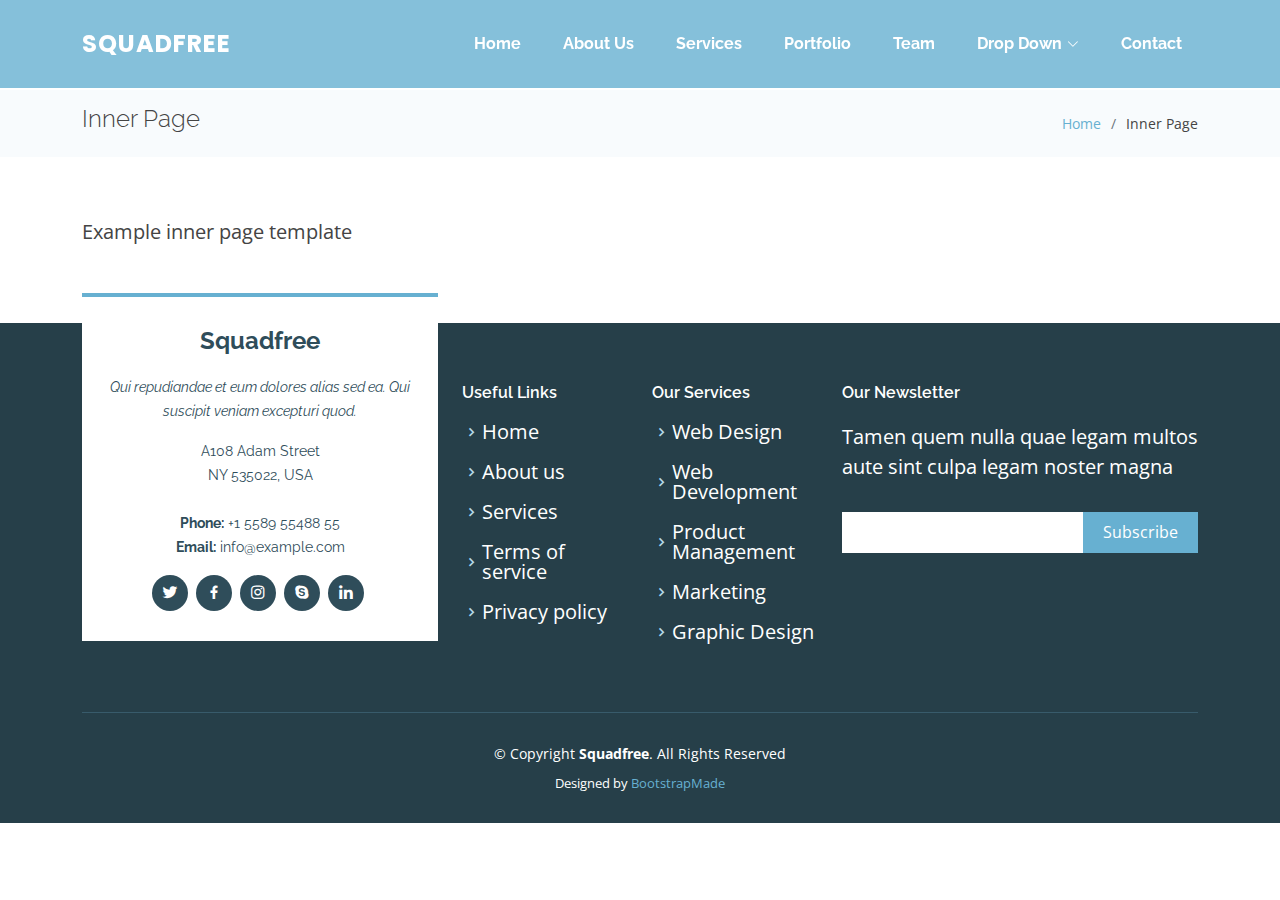
<file: inner-page.html>
<!DOCTYPE html>
<html lang="en">

<head>
  <meta charset="utf-8">
  <meta content="width=device-width, initial-scale=1.0" name="viewport">

  <title>Inner Page - Squadfree Bootstrap Template</title>
  <meta content="" name="description">
  <meta content="" name="keywords">

  <!-- Favicons -->
  <link href="assets/img/favicon.png" rel="icon">
  <link href="assets/img/apple-touch-icon.png" rel="apple-touch-icon">

  <!-- Google Fonts -->
  <link href="https://fonts.googleapis.com/css?family=Open+Sans:300,300i,400,400i,600,600i,700,700i|Raleway:300,300i,400,400i,500,500i,600,600i,700,700i|Poppins:300,300i,400,400i,500,500i,600,600i,700,700i" rel="stylesheet">

  <!-- Vendor CSS Files -->
  <link href="assets/vendor/aos/aos.css" rel="stylesheet">
  <link href="assets/vendor/bootstrap/css/bootstrap.min.css" rel="stylesheet">
  <link href="assets/vendor/bootstrap-icons/bootstrap-icons.css" rel="stylesheet">
  <link href="assets/vendor/boxicons/css/boxicons.min.css" rel="stylesheet">
  <link href="assets/vendor/glightbox/css/glightbox.min.css" rel="stylesheet">
  <link href="assets/vendor/swiper/swiper-bundle.min.css" rel="stylesheet">

  <!-- Template Main CSS File -->
  <link href="assets/css/style.css" rel="stylesheet">

  <!-- =======================================================
  * Template Name: Squadfree - v4.7.0
  * Template URL: https://bootstrapmade.com/squadfree-free-bootstrap-template-creative/
  * Author: BootstrapMade.com
  * License: https://bootstrapmade.com/license/
  ======================================================== -->
</head>

<body>

  <!-- ======= Header ======= -->
  <header id="header" class="fixed-top ">
    <div class="container d-flex align-items-center justify-content-between">

      <div class="logo">
        <h1 class="text-light"><a href="index.html"><span>Squadfree</span></a></h1>
        <!-- Uncomment below if you prefer to use an image logo -->
        <!-- <a href="index.html"><img src="assets/img/logo.png" alt="" class="img-fluid"></a>-->
      </div>

      <nav id="navbar" class="navbar">
        <ul>
          <li><a class="nav-link scrollto " href="#hero">Home</a></li>
          <li><a class="nav-link scrollto" href="#about">About Us</a></li>
          <li><a class="nav-link scrollto" href="#services">Services</a></li>
          <li><a class="nav-link scrollto" href="#portfolio">Portfolio</a></li>
          <li><a class="nav-link scrollto" href="#team">Team</a></li>
          <li class="dropdown"><a href="#"><span>Drop Down</span> <i class="bi bi-chevron-down"></i></a>
            <ul>
              <li><a href="#">Drop Down 1</a></li>
              <li class="dropdown"><a href="#"><span>Deep Drop Down</span> <i class="bi bi-chevron-right"></i></a>
                <ul>
                  <li><a href="#">Deep Drop Down 1</a></li>
                  <li><a href="#">Deep Drop Down 2</a></li>
                  <li><a href="#">Deep Drop Down 3</a></li>
                  <li><a href="#">Deep Drop Down 4</a></li>
                  <li><a href="#">Deep Drop Down 5</a></li>
                </ul>
              </li>
              <li><a href="#">Drop Down 2</a></li>
              <li><a href="#">Drop Down 3</a></li>
              <li><a href="#">Drop Down 4</a></li>
            </ul>
          </li>
          <li><a class="nav-link scrollto" href="#contact">Contact</a></li>
        </ul>
        <i class="bi bi-list mobile-nav-toggle"></i>
      </nav><!-- .navbar -->

    </div>
  </header><!-- End Header -->

  <main id="main">

    <!-- ======= Breadcrumbs Section ======= -->
    <section class="breadcrumbs">
      <div class="container">

        <div class="d-flex justify-content-between align-items-center">
          <h2>Inner Page</h2>
          <ol>
            <li><a href="index.html">Home</a></li>
            <li>Inner Page</li>
          </ol>
        </div>

      </div>
    </section><!-- End Breadcrumbs Section -->

    <section class="inner-page">
      <div class="container">
        <p>
          Example inner page template
        </p>
      </div>
    </section>

  </main><!-- End #main -->

  <!-- ======= Footer ======= -->
  <footer id="footer">
    <div class="footer-top">
      <div class="container">
        <div class="row">

          <div class="col-lg-4 col-md-6">
            <div class="footer-info">
              <h3>Squadfree</h3>
              <p class="pb-3"><em>Qui repudiandae et eum dolores alias sed ea. Qui suscipit veniam excepturi quod.</em></p>
              <p>
                A108 Adam Street <br>
                NY 535022, USA<br><br>
                <strong>Phone:</strong> +1 5589 55488 55<br>
                <strong>Email:</strong> info@example.com<br>
              </p>
              <div class="social-links mt-3">
                <a href="#" class="twitter"><i class="bx bxl-twitter"></i></a>
                <a href="#" class="facebook"><i class="bx bxl-facebook"></i></a>
                <a href="#" class="instagram"><i class="bx bxl-instagram"></i></a>
                <a href="#" class="google-plus"><i class="bx bxl-skype"></i></a>
                <a href="#" class="linkedin"><i class="bx bxl-linkedin"></i></a>
              </div>
            </div>
          </div>

          <div class="col-lg-2 col-md-6 footer-links">
            <h4>Useful Links</h4>
            <ul>
              <li><i class="bx bx-chevron-right"></i> <a href="#">Home</a></li>
              <li><i class="bx bx-chevron-right"></i> <a href="#">About us</a></li>
              <li><i class="bx bx-chevron-right"></i> <a href="#">Services</a></li>
              <li><i class="bx bx-chevron-right"></i> <a href="#">Terms of service</a></li>
              <li><i class="bx bx-chevron-right"></i> <a href="#">Privacy policy</a></li>
            </ul>
          </div>

          <div class="col-lg-2 col-md-6 footer-links">
            <h4>Our Services</h4>
            <ul>
              <li><i class="bx bx-chevron-right"></i> <a href="#">Web Design</a></li>
              <li><i class="bx bx-chevron-right"></i> <a href="#">Web Development</a></li>
              <li><i class="bx bx-chevron-right"></i> <a href="#">Product Management</a></li>
              <li><i class="bx bx-chevron-right"></i> <a href="#">Marketing</a></li>
              <li><i class="bx bx-chevron-right"></i> <a href="#">Graphic Design</a></li>
            </ul>
          </div>

          <div class="col-lg-4 col-md-6 footer-newsletter">
            <h4>Our Newsletter</h4>
            <p>Tamen quem nulla quae legam multos aute sint culpa legam noster magna</p>
            <form action="" method="post">
              <input type="email" name="email"><input type="submit" value="Subscribe">
            </form>

          </div>

        </div>
      </div>
    </div>

    <div class="container">
      <div class="copyright">
        &copy; Copyright <strong><span>Squadfree</span></strong>. All Rights Reserved
      </div>
      <div class="credits">
        <!-- All the links in the footer should remain intact. -->
        <!-- You can delete the links only if you purchased the pro version. -->
        <!-- Licensing information: https://bootstrapmade.com/license/ -->
        <!-- Purchase the pro version with working PHP/AJAX contact form: https://bootstrapmade.com/squadfree-free-bootstrap-template-creative/ -->
        Designed by <a href="https://bootstrapmade.com/">BootstrapMade</a>
      </div>
    </div>
  </footer><!-- End Footer -->

  <a href="#" class="back-to-top d-flex align-items-center justify-content-center"><i class="bi bi-arrow-up-short"></i></a>

  <!-- Vendor JS Files -->
  <script src="assets/vendor/purecounter/purecounter.js"></script>
  <script src="assets/vendor/aos/aos.js"></script>
  <script src="assets/vendor/bootstrap/js/bootstrap.bundle.min.js"></script>
  <script src="assets/vendor/glightbox/js/glightbox.min.js"></script>
  <script src="assets/vendor/isotope-layout/isotope.pkgd.min.js"></script>
  <script src="assets/vendor/swiper/swiper-bundle.min.js"></script>
  <script src="assets/vendor/php-email-form/validate.js"></script>

  <!-- Template Main JS File -->
  <script src="assets/js/main.js"></script>

</body>

</html>
</file>
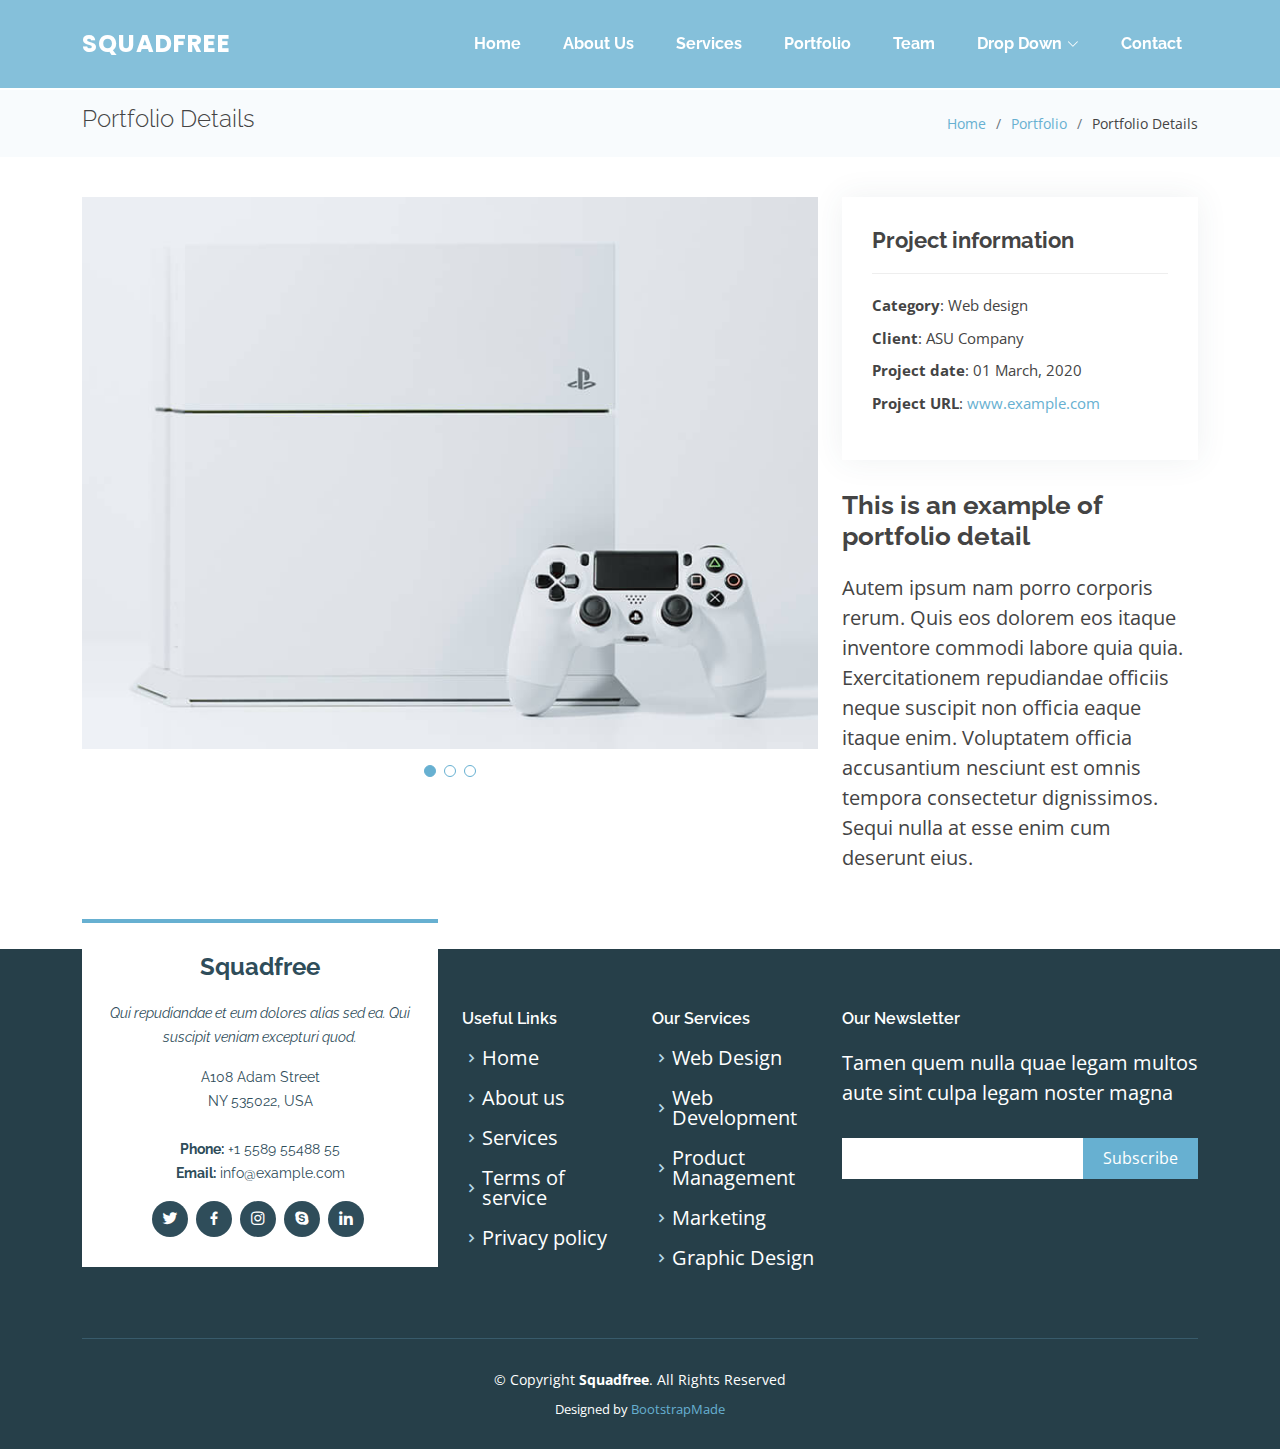
<file: portfolio-details.html>
<!DOCTYPE html>
<html lang="en">
  <head>
    <meta charset="utf-8" />
    <meta content="width=device-width, initial-scale=1.0" name="viewport" />

    <title>Portfolio Details - Squadfree Bootstrap Template</title>
    <meta content="" name="description" />
    <meta content="" name="keywords" />

    <!-- Favicons -->
    <link href="assets/img/favicon.png" rel="icon" />
    <link href="assets/img/apple-touch-icon.png" rel="apple-touch-icon" />

    <!-- Google Fonts -->
    <link
      href="https://fonts.googleapis.com/css?family=Open+Sans:300,300i,400,400i,600,600i,700,700i|Raleway:300,300i,400,400i,500,500i,600,600i,700,700i|Poppins:300,300i,400,400i,500,500i,600,600i,700,700i"
      rel="stylesheet"
    />

    <!-- Vendor CSS Files -->
    <link href="assets/vendor/aos/aos.css" rel="stylesheet" />
    <link
      href="assets/vendor/bootstrap/css/bootstrap.min.css"
      rel="stylesheet"
    />
    <link
      href="assets/vendor/bootstrap-icons/bootstrap-icons.css"
      rel="stylesheet"
    />
    <link href="assets/vendor/boxicons/css/boxicons.min.css" rel="stylesheet" />
    <link
      href="assets/vendor/glightbox/css/glightbox.min.css"
      rel="stylesheet"
    />
    <link href="assets/vendor/swiper/swiper-bundle.min.css" rel="stylesheet" />

    <!-- Template Main CSS File -->
    <link href="assets/css/style.css" rel="stylesheet" />

    <!-- =======================================================
  * Template Name: Squadfree - v4.7.0
  * Template URL: https://bootstrapmade.com/squadfree-free-bootstrap-template-creative/
  * Author: BootstrapMade.com
  * License: https://bootstrapmade.com/license/
  ======================================================== -->
  </head>

  <body>
    <!-- ======= Header ======= -->
    <header id="header" class="fixed-top">
      <div class="container d-flex align-items-center justify-content-between">
        <div class="logo">
          <h1 class="text-light">
            <a href="index.html"><span>Squadfree</span></a>
          </h1>
          <!-- Uncomment below if you prefer to use an image logo -->
          <!-- <a href="index.html"><img src="assets/img/logo.png" alt="" class="img-fluid"></a>-->
        </div>

        <nav id="navbar" class="navbar">
          <ul>
            <li><a class="nav-link scrollto" href="#hero">Home</a></li>
            <li><a class="nav-link scrollto" href="#about">About Us</a></li>
            <li><a class="nav-link scrollto" href="#services">Services</a></li>
            <li>
              <a class="nav-link scrollto" href="#portfolio">Portfolio</a>
            </li>
            <li><a class="nav-link scrollto" href="#team">Team</a></li>
            <li class="dropdown">
              <a href="#"
                ><span>Drop Down</span> <i class="bi bi-chevron-down"></i
              ></a>
              <ul>
                <li><a href="#">Drop Down 1</a></li>
                <li class="dropdown">
                  <a href="#"
                    ><span>Deep Drop Down</span>
                    <i class="bi bi-chevron-right"></i
                  ></a>
                  <ul>
                    <li><a href="#">Deep Drop Down 1</a></li>
                    <li><a href="#">Deep Drop Down 2</a></li>
                    <li><a href="#">Deep Drop Down 3</a></li>
                    <li><a href="#">Deep Drop Down 4</a></li>
                    <li><a href="#">Deep Drop Down 5</a></li>
                  </ul>
                </li>
                <li><a href="#">Drop Down 2</a></li>
                <li><a href="#">Drop Down 3</a></li>
                <li><a href="#">Drop Down 4</a></li>
              </ul>
            </li>
            <li><a class="nav-link scrollto" href="#contact">Contact</a></li>
          </ul>
          <i class="bi bi-list mobile-nav-toggle"></i>
        </nav>
        <!-- .navbar -->
      </div>
    </header>
    <!-- End Header -->

    <main id="main">
      <!-- ======= Breadcrumbs Section ======= -->
      <section class="breadcrumbs">
        <div class="container">
          <div class="d-flex justify-content-between align-items-center">
            <h2>Portfolio Details</h2>
            <ol>
              <li><a href="index.html">Home</a></li>
              <li><a href="portfolio.html">Portfolio</a></li>
              <li>Portfolio Details</li>
            </ol>
          </div>
        </div>
      </section>
      <!-- Breadcrumbs Section -->

      <!-- ======= Portfolio Details Section ======= -->
      <section id="portfolio-details" class="portfolio-details">
        <div class="container">
          <div class="row gy-4">
            <div class="col-lg-8">
              <div class="portfolio-details-slider swiper">
                <div class="swiper-wrapper align-items-center">
                  <div class="swiper-slide">
                    <img src="assets/img/portfolio/portfolio-1.jpg" alt="" />
                  </div>

                  <div class="swiper-slide">
                    <img src="assets/img/portfolio/portfolio-2.jpg" alt="" />
                  </div>

                  <div class="swiper-slide">
                    <img src="assets/img/portfolio/portfolio-3.jpg" alt="" />
                  </div>
                </div>
                <div class="swiper-pagination"></div>
              </div>
            </div>

            <div class="col-lg-4">
              <div class="portfolio-info">
                <h3>Project information</h3>
                <ul>
                  <li><strong>Category</strong>: Web design</li>
                  <li><strong>Client</strong>: ASU Company</li>
                  <li><strong>Project date</strong>: 01 March, 2020</li>
                  <li>
                    <strong>Project URL</strong>:
                    <a href="#">www.example.com</a>
                  </li>
                </ul>
              </div>
              <div class="portfolio-description">
                <h2>This is an example of portfolio detail</h2>
                <p>
                  Autem ipsum nam porro corporis rerum. Quis eos dolorem eos
                  itaque inventore commodi labore quia quia. Exercitationem
                  repudiandae officiis neque suscipit non officia eaque itaque
                  enim. Voluptatem officia accusantium nesciunt est omnis
                  tempora consectetur dignissimos. Sequi nulla at esse enim cum
                  deserunt eius.
                </p>
              </div>
            </div>
          </div>
        </div>
      </section>
      <!-- End Portfolio Details Section -->
    </main>
    <!-- End #main -->

    <!-- ======= Footer ======= -->
    <footer id="footer">
      <div class="footer-top">
        <div class="container">
          <div class="row">
            <div class="col-lg-4 col-md-6">
              <div class="footer-info">
                <h3>Squadfree</h3>
                <p class="pb-3">
                  <em
                    >Qui repudiandae et eum dolores alias sed ea. Qui suscipit
                    veniam excepturi quod.</em
                  >
                </p>
                <p>
                  A108 Adam Street <br />
                  NY 535022, USA<br /><br />
                  <strong>Phone:</strong> +1 5589 55488 55<br />
                  <strong>Email:</strong> info@example.com<br />
                </p>
                <div class="social-links mt-3">
                  <a href="#" class="twitter"><i class="bx bxl-twitter"></i></a>
                  <a href="#" class="facebook"
                    ><i class="bx bxl-facebook"></i
                  ></a>
                  <a href="#" class="instagram"
                    ><i class="bx bxl-instagram"></i
                  ></a>
                  <a href="#" class="google-plus"
                    ><i class="bx bxl-skype"></i
                  ></a>
                  <a href="#" class="linkedin"
                    ><i class="bx bxl-linkedin"></i
                  ></a>
                </div>
              </div>
            </div>

            <div class="col-lg-2 col-md-6 footer-links">
              <h4>Useful Links</h4>
              <ul>
                <li>
                  <i class="bx bx-chevron-right"></i> <a href="#">Home</a>
                </li>
                <li>
                  <i class="bx bx-chevron-right"></i> <a href="#">About us</a>
                </li>
                <li>
                  <i class="bx bx-chevron-right"></i> <a href="#">Services</a>
                </li>
                <li>
                  <i class="bx bx-chevron-right"></i>
                  <a href="#">Terms of service</a>
                </li>
                <li>
                  <i class="bx bx-chevron-right"></i>
                  <a href="#">Privacy policy</a>
                </li>
              </ul>
            </div>

            <div class="col-lg-2 col-md-6 footer-links">
              <h4>Our Services</h4>
              <ul>
                <li>
                  <i class="bx bx-chevron-right"></i> <a href="#">Web Design</a>
                </li>
                <li>
                  <i class="bx bx-chevron-right"></i>
                  <a href="#">Web Development</a>
                </li>
                <li>
                  <i class="bx bx-chevron-right"></i>
                  <a href="#">Product Management</a>
                </li>
                <li>
                  <i class="bx bx-chevron-right"></i> <a href="#">Marketing</a>
                </li>
                <li>
                  <i class="bx bx-chevron-right"></i>
                  <a href="#">Graphic Design</a>
                </li>
              </ul>
            </div>

            <div class="col-lg-4 col-md-6 footer-newsletter">
              <h4>Our Newsletter</h4>
              <p>
                Tamen quem nulla quae legam multos aute sint culpa legam noster
                magna
              </p>
              <form action="" method="post">
                <input type="email" name="email" /><input
                  type="submit"
                  value="Subscribe"
                />
              </form>
            </div>
          </div>
        </div>
      </div>

      <div class="container">
        <div class="copyright">
          &copy; Copyright <strong><span>Squadfree</span></strong
          >. All Rights Reserved
        </div>
        <div class="credits">
          <!-- All the links in the footer should remain intact. -->
          <!-- You can delete the links only if you purchased the pro version. -->
          <!-- Licensing information: https://bootstrapmade.com/license/ -->
          <!-- Purchase the pro version with working PHP/AJAX contact form: https://bootstrapmade.com/squadfree-free-bootstrap-template-creative/ -->
          Designed by <a href="https://bootstrapmade.com/">BootstrapMade</a>
        </div>
      </div>
    </footer>
    <!-- End Footer -->

    <a
      href="#"
      class="back-to-top d-flex align-items-center justify-content-center"
      ><i class="bi bi-arrow-up-short"></i
    ></a>

    <!-- Vendor JS Files -->
    <script src="assets/vendor/purecounter/purecounter.js"></script>
    <script src="assets/vendor/aos/aos.js"></script>
    <script src="assets/vendor/bootstrap/js/bootstrap.bundle.min.js"></script>
    <script src="assets/vendor/glightbox/js/glightbox.min.js"></script>
    <script src="assets/vendor/isotope-layout/isotope.pkgd.min.js"></script>
    <script src="assets/vendor/swiper/swiper-bundle.min.js"></script>
    <script src="assets/vendor/php-email-form/validate.js"></script>

    <!-- Template Main JS File -->
    <script src="assets/js/main.js"></script>
  </body>
</html>
</file>
<file: assets/css/style.css>
/**
* Template Name: Squadfree - v4.7.0
* Template URL: https://bootstrapmade.com/squadfree-free-bootstrap-template-creative/
* Author: BootstrapMade.com
* License: https://bootstrapmade.com/license/
*/

/*--------------------------------------------------------------
# General
--------------------------------------------------------------*/
body {
  font-family: "Open Sans", sans-serif;
  color: #444444;
}

a {
  text-decoration: none;
  color: #67b0d1;
}

p {
  font-size: 20px;
}
ul {
  font-size: 20px;
}

a:hover {
  color: #8ec4dd;
  text-decoration: none;
}

h1,
h2,
h3,
h4,
h5,
h6 {
  font-family: "Raleway", sans-serif;
}

#main {
  margin-top: 90px;
}

/*--------------------------------------------------------------
# Back to top button
--------------------------------------------------------------*/
.back-to-top {
  position: fixed;
  visibility: hidden;
  opacity: 0;
  right: 15px;
  bottom: 15px;
  z-index: 998;
  background: #67b0d1;
  width: 40px;
  height: 40px;
  border-radius: 50px;
  transition: all 0.4s;
}
.back-to-top i {
  font-size: 24px;
  color: #fff;
  line-height: 0;
}
.back-to-top:hover {
  background: #86c0da;
  color: #fff;
}
.back-to-top.active {
  visibility: visible;
  opacity: 1;
}

/*--------------------------------------------------------------
# Disable aos animation delay on mobile devices
--------------------------------------------------------------*/
@media screen and (max-width: 768px) {
  [data-aos-delay] {
    transition-delay: 0 !important;
  }
}
/*--------------------------------------------------------------
# Header
--------------------------------------------------------------*/
#header {
  transition: all 0.5s;
  z-index: 997;
  transition: all 0.5s;
  padding: 24px 0;
  background: rgba(103, 176, 209, 0.8);
}
#header.header-transparent {
  background: transparent;
}
#header.header-scrolled {
  background: rgba(55, 142, 181, 0.9);
  padding: 12px;
}
#header .logo h1 {
  font-size: 24px;
  margin: 0;
  line-height: 1;
  font-weight: 700;
  letter-spacing: 1px;
  font-family: "Poppins", sans-serif;
  text-transform: uppercase;
}
#header .logo h1 a,
#header .logo h1 a:hover {
  color: #fff;
  text-decoration: none;
}
#header .logo img {
  padding: 0;
  margin: 0;
  max-height: 40px;
}
@media (max-width: 768px) {
  #header.header-scrolled {
    padding: 15px 0;
  }
}

/*--------------------------------------------------------------
# Navigation Menu
--------------------------------------------------------------*/
/**
* Desktop Navigation
*/
.navbar {
  padding: 0;
}
.navbar ul {
  margin: 0;
  padding: 0;
  display: flex;
  list-style: none;
  align-items: center;
}
.navbar li {
  position: relative;
}
.navbar a,
.navbar a:focus {
  display: flex;
  align-items: center;
  justify-content: space-between;
  padding: 8px 16px;
  margin-left: 10px;
  font-family: "Raleway", sans-serif;
  font-size: 16px;
  font-weight: 700;
  color: #fff;
  white-space: nowrap;
  transition: 0.3s;
}
.navbar a i,
.navbar a:focus i {
  font-size: 12px;
  line-height: 0;
  margin-left: 5px;
}
.navbar a:hover,
.navbar .active,
.navbar .active:focus,
.navbar li:hover > a {
  background: rgba(255, 255, 255, 0.2);
}
.navbar .dropdown ul {
  display: block;
  position: absolute;
  left: 10px;
  top: calc(100% + 30px);
  margin: 0;
  padding: 10px 0;
  z-index: 99;
  opacity: 0;
  visibility: hidden;
  background: #fff;
  box-shadow: 0px 0px 30px rgba(127, 137, 161, 0.25);
  transition: 0.3s;
}
.navbar .dropdown ul li {
  min-width: 200px;
}
.navbar .dropdown ul a {
  padding: 10px 20px;
  font-size: 15px;
  text-transform: none;
  font-weight: 600;
  color: #2f4d5a;
}
.navbar .dropdown ul a i {
  font-size: 12px;
}
.navbar .dropdown ul a:hover,
.navbar .dropdown ul .active:hover,
.navbar .dropdown ul li:hover > a {
  color: #67b0d1;
}
.navbar .dropdown:hover > ul {
  opacity: 1;
  top: 100%;
  visibility: visible;
}
.navbar .dropdown .dropdown ul {
  top: 0;
  left: calc(100% - 30px);
  visibility: hidden;
}
.navbar .dropdown .dropdown:hover > ul {
  opacity: 1;
  top: 0;
  left: 100%;
  visibility: visible;
}
@media (max-width: 1366px) {
  .navbar .dropdown .dropdown ul {
    left: -90%;
  }
  .navbar .dropdown .dropdown:hover > ul {
    left: -100%;
  }
}

/**
* Mobile Navigation
*/
.mobile-nav-toggle {
  color: #fff;
  font-size: 28px;
  cursor: pointer;
  display: none;
  line-height: 0;
  transition: 0.5s;
}

@media (max-width: 991px) {
  .mobile-nav-toggle {
    display: block;
  }

  .navbar ul {
    display: none;
  }
}
.navbar-mobile {
  position: fixed;
  overflow: hidden;
  top: 0;
  right: 0;
  left: 0;
  bottom: 0;
  background: rgba(43, 111, 142, 0.9);
  transition: 0.3s;
}
.navbar-mobile .mobile-nav-toggle {
  position: absolute;
  top: 15px;
  right: 15px;
}
.navbar-mobile ul {
  display: block;
  position: absolute;
  top: 55px;
  right: 15px;
  bottom: 15px;
  left: 15px;
  padding: 10px 0;
  background-color: #fff;
  overflow-y: auto;
  transition: 0.3s;
}
.navbar-mobile a,
.navbar-mobile a:focus {
  padding: 10px 20px;
  font-size: 15px;
  color: #2f4d5a;
}
.navbar-mobile a:hover,
.navbar-mobile .active,
.navbar-mobile li:hover > a {
  color: #67b0d1;
}
.navbar-mobile .getstarted,
.navbar-mobile .getstarted:focus {
  margin: 15px;
}
.navbar-mobile .dropdown ul {
  position: static;
  display: none;
  margin: 10px 20px;
  padding: 10px 0;
  z-index: 99;
  opacity: 1;
  visibility: visible;
  background: #fff;
  box-shadow: 0px 0px 30px rgba(127, 137, 161, 0.25);
}
.navbar-mobile .dropdown ul li {
  min-width: 200px;
}
.navbar-mobile .dropdown ul a {
  padding: 10px 20px;
}
.navbar-mobile .dropdown ul a i {
  font-size: 12px;
}
.navbar-mobile .dropdown ul a:hover,
.navbar-mobile .dropdown ul .active:hover,
.navbar-mobile .dropdown ul li:hover > a {
  color: #67b0d1;
}
.navbar-mobile .dropdown > .dropdown-active {
  display: block;
}

/*--------------------------------------------------------------
# Hero Section
--------------------------------------------------------------*/
#hero {
  width: 100%;
  height: 90vh;
  background: linear-gradient(rgba(55, 142, 181, 0.5), rgba(55, 142, 181, 0.2)),
    url("../img/hero-bg.jpeg") top center;
  background-size: cover;
  position: relative;
  margin-bottom: 90px;
}
#hero .hero-container {
  position: absolute;
  bottom: 0;
  top: 0;
  left: 0;
  right: 0;
  display: flex;
  justify-content: center;
  align-items: center;
  flex-direction: column;
  text-align: center;
}
#hero h1 {
  margin: 0 0 10px 0;
  font-size: 64px;
  font-weight: 700;
  line-height: 56px;
  text-transform: uppercase;
  color: #fff;
  text-shadow: -1px 0 2px #2f4d5a;
}
#hero h2 {
  color: #fff;
  margin-bottom: 50px;
  font-size: 20px;
  text-transform: uppercase;
  font-weight: 700;
  text-shadow: -1px 0 2px #2f4d5a;
}
#hero .btn-get-started {
  font-size: 36px;
  display: inline-block;
  padding: 4px 0;
  border-radius: 50px;
  transition: 0.3s ease-in-out;
  margin: 10px;
  width: 64px;
  height: 64px;
  text-align: center;
  border: 2px solid #fff;
  color: #fff;
}
#hero .btn-get-started:hover {
  padding-top: 8px;
  background: rgba(255, 255, 255, 0.15);
}
@media (min-width: 1024px) {
  #hero {
    background-attachment: fixed;
  }
}
@media (max-width: 768px) {
  #hero h1 {
    font-size: 28px;
    line-height: 36px;
  }
  #hero h2 {
    font-size: 18px;
    line-height: 24px;
    margin-bottom: 30px;
  }
}
.pngplot {
  text-align: center;
}

/*--------------------------------------------------------------
# Sections General
--------------------------------------------------------------*/
section {
  padding: 60px 0;
  overflow: hidden;
}

.section-bg {
  background-color: #f4f9fc;
}

.section-title {
  text-align: center;
  padding-bottom: 30px;
}
.section-title h2 {
  font-size: 32px;
  font-weight: bold;
  position: relative;
  margin-bottom: 30px;
  color: #2f4d5a;
  z-index: 2;
}
.section-title h2::after {
  content: "";
  position: absolute;
  left: 50%;
  top: 50%;
  transform: translate(-50%, -50%);
  width: 122px;
  height: 66px;
  background: url(../img/section-title-bg.png) no-repeat;
  z-index: -1;
}
.section-title p {
  margin-bottom: 0;
}

/*--------------------------------------------------------------
# Breadcrumbs
--------------------------------------------------------------*/
.breadcrumbs {
  padding: 15px 0;
  background-color: #f8fbfd;
  min-height: 40px;
}
.breadcrumbs h2 {
  font-size: 24px;
  font-weight: 300;
}
.breadcrumbs ol {
  display: flex;
  flex-wrap: wrap;
  list-style: none;
  padding: 0;
  margin: 0;
  font-size: 14px;
}
.breadcrumbs ol li + li {
  padding-left: 10px;
}
.breadcrumbs ol li + li::before {
  display: inline-block;
  padding-right: 10px;
  color: #6c757d;
  content: "/";
}
@media (max-width: 768px) {
  .breadcrumbs .d-flex {
    display: block !important;
  }
  .breadcrumbs ol {
    display: block;
  }
  .breadcrumbs ol li {
    display: inline-block;
  }
}

/*--------------------------------------------------------------
# About
--------------------------------------------------------------*/
.about {
  background: url("../img/about-bg.jpg") center center no-repeat;
  background-size: cover;
  padding: 60px 0;
  position: relative;
}
.about::before {
  content: "";
  position: absolute;
  left: 0;
  right: 0;
  top: 0;
  bottom: 0;
  background: rgba(255, 255, 255, 0.75);
  z-index: 9;
}
.about .container {
  position: relative;
  z-index: 10;
}
.about .content {
  padding: 30px 30px 30px 0;
}
.about .content h3 {
  font-weight: 700;
  font-size: 34px;
  color: #2f4d5a;
  margin-bottom: 30px;
}
.about .content p {
  margin-bottom: 30px;
  font-size: 30;
}
.about .content .about-btn {
  display: inline-block;
  background: #67b0d1;
  padding: 6px 44px 8px 30px;
  color: #fff;
  border-radius: 50px;
  transition: 0.3s;
  position: relative;
}
.about .content .about-btn i {
  font-size: 18px;
  position: absolute;
  right: 18px;
  top: 9px;
}
.about .content .about-btn:hover {
  background: #7bbad7;
}
.about .icon-boxes .icon-box {
  margin-top: 30px;
}
.about .icon-boxes .icon-box i {
  font-size: 40px;
  color: #67b0d1;
  margin-bottom: 10px;
}
.about .icon-boxes .icon-box h4 {
  font-size: 20px;
  font-weight: 700;
  margin: 0 0 10px 0;
}
.about .icon-boxes .icon-box p {
  font-size: 15px;
  color: #848484;
}
@media (max-width: 1200px) {
  .about .content {
    padding-right: 0;
  }
}
@media (max-width: 768px) {
  .about {
    text-align: center;
  }
}

/*--------------------------------------------------------------
# Services
--------------------------------------------------------------*/
.services .icon-box {
  padding: 30px;
  position: relative;
  overflow: hidden;
  background: #fff;
  box-shadow: 0 0 29px 0 rgba(68, 88, 144, 0.12);
  transition: all 0.3s ease-in-out;
  border-radius: 8px;
  z-index: 1;
}
.services .icon-box::before {
  content: "";
  position: absolute;
  background: white;
  right: 0;
  left: 0;
  bottom: 0;
  top: 100%;
  transition: all 0.3s;
  z-index: -1;
}
.services .icon-box:hover::before {
  background: #67b0d1;
  top: 0;
  border-radius: 0px;
}
.services .icon {
  margin-bottom: 15px;
}
.services .icon i {
  font-size: 48px;
  line-height: 1;
  color: #67b0d1;
  transition: all 0.3s ease-in-out;
}
.services .title {
  font-weight: 700;
  margin-bottom: 15px;
  font-size: 18px;
}
.services .title a {
  color: #111;
}
.services .description {
  font-size: 15px;
  line-height: 28px;
  margin-bottom: 0;
}
.services .icon-box:hover .title a,
.services .icon-box:hover .description {
  color: #fff;
}
.services .icon-box:hover .icon i {
  color: #fff;
}

/*--------------------------------------------------------------
# Counts
--------------------------------------------------------------*/
.counts {
  padding-bottom: 30px;
}
.counts .count-box {
  padding: 30px;
  width: 100%;
}
.counts .count-box i {
  display: block;
  font-size: 44px;
  color: #67b0d1;
  float: left;
  line-height: 0;
}
.counts .count-box span {
  font-size: 48px;
  line-height: 40px;
  display: block;
  font-weight: 700;
  color: #2f4d5a;
  margin-left: 60px;
}
.counts .count-box p {
  padding: 15px 0 0 0;
  margin: 0 0 0 60px;
  font-family: "Raleway", sans-serif;
  font-size: 14px;
  color: #49788c;
}
.counts .count-box a {
  font-weight: 600;
  display: block;
  margin-top: 20px;
  color: #49788c;
  font-size: 15px;
  font-family: "Poppins", sans-serif;
  transition: ease-in-out 0.3s;
}
.counts .count-box a:hover {
  color: #6e9fb4;
}

/*--------------------------------------------------------------
# Cta
--------------------------------------------------------------*/
.cta {
  background: linear-gradient(
      rgba(103, 176, 209, 0.8),
      rgba(103, 176, 209, 0.8)
    ),
    url("../img/cta-bg.jpg") fixed center center;
  background-size: cover;
  padding: 60px 0;
}
.cta h3 {
  color: #fff;
  font-size: 28px;
  font-weight: 700;
}
.cta p {
  color: #fff;
}
.cta .cta-btn {
  font-family: "Raleway", sans-serif;
  text-transform: uppercase;
  font-weight: 500;
  font-size: 16px;
  letter-spacing: 1px;
  display: inline-block;
  padding: 8px 28px;
  border-radius: 25px;
  transition: 0.5s;
  margin-top: 10px;
  border: 2px solid rgba(255, 255, 255, 0.5);
  color: #fff;
}
.cta .cta-btn:hover {
  border-color: #fff;
}

/*--------------------------------------------------------------
# Portfolio
--------------------------------------------------------------*/
.portfolio .portfolio-item {
  margin-bottom: 30px;
}
.portfolio #portfolio-flters {
  padding: 0;
  margin: 0 auto 35px auto;
  list-style: none;
  text-align: center;
  background: #ecf5f9;
  border-radius: 50px;
  padding: 2px 15px;
}
.portfolio #portfolio-flters li {
  cursor: pointer;
  display: inline-block;
  padding: 10px 15px 8px 15px;
  font-size: 14px;
  font-weight: 600;
  line-height: 1;
  text-transform: uppercase;
  color: #2f4d5a;
  margin-bottom: 5px;
  transition: all 0.3s ease-in-out;
}
.portfolio #portfolio-flters li:hover,
.portfolio #portfolio-flters li.filter-active {
  color: #67b0d1;
}
.portfolio #portfolio-flters li:last-child {
  margin-right: 0;
}
.portfolio .portfolio-wrap {
  transition: 0.3s;
  position: relative;
  overflow: hidden;
  z-index: 1;
}
.portfolio .portfolio-wrap::before {
  content: "";
  background: rgba(255, 255, 255, 0.5);
  position: absolute;
  left: 0;
  right: 0;
  top: 0;
  bottom: 0;
  transition: all ease-in-out 0.3s;
  z-index: 2;
  opacity: 0;
}
.portfolio .portfolio-wrap .portfolio-links {
  opacity: 1;
  left: 0;
  right: 0;
  bottom: -60px;
  z-index: 3;
  position: absolute;
  transition: all ease-in-out 0.3s;
  display: flex;
  justify-content: center;
}
.portfolio .portfolio-wrap .portfolio-links a {
  color: #fff;
  font-size: 28px;
  text-align: center;
  background: rgba(103, 176, 209, 0.75);
  transition: 0.3s;
  width: 50%;
}
.portfolio .portfolio-wrap .portfolio-links a:hover {
  background: rgba(103, 176, 209, 0.95);
}
.portfolio .portfolio-wrap .portfolio-links a + a {
  border-left: 1px solid #8ec4dd;
}
.portfolio .portfolio-wrap:hover::before {
  top: 0;
  left: 0;
  right: 0;
  bottom: 0;
  opacity: 1;
}
.portfolio .portfolio-wrap:hover .portfolio-links {
  opacity: 1;
  bottom: 0;
}

/*--------------------------------------------------------------
# Portfolio Details
--------------------------------------------------------------*/
.portfolio-details {
  padding-top: 40px;
}
.portfolio-details .portfolio-details-slider img {
  width: 100%;
}
.portfolio-details .portfolio-details-slider .swiper-pagination {
  margin-top: 20px;
  position: relative;
}
.portfolio-details
  .portfolio-details-slider
  .swiper-pagination
  .swiper-pagination-bullet {
  width: 12px;
  height: 12px;
  background-color: #fff;
  opacity: 1;
  border: 1px solid #67b0d1;
}
.portfolio-details
  .portfolio-details-slider
  .swiper-pagination
  .swiper-pagination-bullet-active {
  background-color: #67b0d1;
}
.portfolio-details .portfolio-info {
  padding: 30px;
  box-shadow: 0px 0 30px rgba(47, 77, 90, 0.08);
}
.portfolio-details .portfolio-info h3 {
  font-size: 22px;
  font-weight: 700;
  margin-bottom: 20px;
  padding-bottom: 20px;
  border-bottom: 1px solid #eee;
}
.portfolio-details .portfolio-info ul {
  list-style: none;
  padding: 0;
  font-size: 15px;
}
.portfolio-details .portfolio-info ul li + li {
  margin-top: 10px;
}
.portfolio-details .portfolio-description {
  padding-top: 30px;
}
.portfolio-details .portfolio-description h2 {
  font-size: 26px;
  font-weight: 700;
  margin-bottom: 20px;
}
.portfolio-details .portfolio-description p {
  padding: 0;
}

/*--------------------------------------------------------------
# Testimonials
--------------------------------------------------------------*/
.testimonials .testimonials-carousel,
.testimonials .testimonials-slider {
  overflow: hidden;
}
.testimonials .testimonials-carousel,
.testimonials .testimonials-slider {
  overflow: hidden;
}
.testimonials .testimonial-item {
  box-sizing: content-box;
  text-align: center;
  min-height: 320px;
}
.testimonials .testimonial-item .testimonial-img {
  width: 90px;
  border-radius: 50%;
  margin: 0 auto;
}
.testimonials .testimonial-item h3 {
  font-size: 18px;
  font-weight: bold;
  margin: 10px 0 5px 0;
  color: #111;
}
.testimonials .testimonial-item h4 {
  font-size: 14px;
  color: #999;
  margin: 0;
}
.testimonials .testimonial-item .quote-icon-left,
.testimonials .testimonial-item .quote-icon-right {
  color: #d5e9f2;
  font-size: 26px;
}
.testimonials .testimonial-item .quote-icon-left {
  display: inline-block;
  left: -5px;
  position: relative;
}
.testimonials .testimonial-item .quote-icon-right {
  display: inline-block;
  right: -5px;
  position: relative;
  top: 10px;
}
.testimonials .testimonial-item p {
  font-style: italic;
  margin: 0 15px 15px 15px;
  padding: 20px;
  background: #fff;
  position: relative;
  margin-bottom: 35px;
  border-radius: 6px;
  box-shadow: 0px 2px 15px rgba(0, 0, 0, 0.1);
}
.testimonials .testimonial-item p::after {
  content: "";
  width: 0;
  height: 0;
  border-top: 20px solid #fff;
  border-right: 20px solid transparent;
  border-left: 20px solid transparent;
  position: absolute;
  bottom: -20px;
  left: calc(50% - 20px);
}
.testimonials .swiper-pagination {
  margin-top: 20px;
  position: relative;
}
.testimonials .swiper-pagination .swiper-pagination-bullet {
  width: 12px;
  height: 12px;
  background-color: #fff;
  opacity: 1;
  border: 1px solid #67b0d1;
}
.testimonials .swiper-pagination .swiper-pagination-bullet-active {
  background-color: #67b0d1;
}

/*--------------------------------------------------------------
# Team
--------------------------------------------------------------*/
.team .member {
  text-align: center;
  margin-bottom: 80px;
  position: relative;
}
.team .member .pic {
  overflow: hidden;
}
.team .member .member-info {
  position: absolute;
  top: 85%;
  left: 20px;
  right: 20px;
  background: #fff;
  padding: 20px 0;
  color: #2f4d5a;
  box-shadow: 0px 2px 15px rgba(0, 0, 0, 0.1);
  max-height: 95px;
  overflow: hidden;
  transition: max-height 0.5s ease-in-out;
}
.team .member:hover .member-info {
  max-height: 300px;
}
.team .member h4 {
  font-weight: 700;
  margin-bottom: 10px;
  font-size: 16px;
  color: #2f4d5a;
  position: relative;
  padding-bottom: 10px;
}
.team .member h4::after {
  content: "";
  position: absolute;
  display: block;
  width: 50px;
  height: 1px;
  background: #b1cbd7;
  bottom: 0;
  left: calc(50% - 25px);
}
.team .member span {
  font-style: italic;
  display: block;
  font-size: 13px;
}
.team .member .social {
  margin-top: 15px;
}
.team .member .social a {
  transition: color 0.3s;
  color: #52869d;
}
.team .member .social a:hover {
  color: #67b0d1;
}
.team .member .social i {
  font-size: 16px;
  margin: 0 2px;
}
@media (max-width: 992px) {
  .team .member {
    margin-bottom: 110px;
  }
}

/*--------------------------------------------------------------
# Contact
--------------------------------------------------------------*/
.contact {
  padding-bottom: 80px;
}
.contact .info-box {
  color: #444444;
  background: #fff;
  text-align: center;
  box-shadow: 0 0 30px rgba(214, 215, 216, 0.6);
  padding: 20px 0 30px 0;
}
.contact .info-box i {
  font-size: 32px;
  color: #67b0d1;
  border-radius: 50%;
  padding: 8px;
  border: 2px dotted #f0f7fa;
}
.contact .info-box h3 {
  font-size: 20px;
  color: #777777;
  font-weight: 700;
  margin: 10px 0;
}
.contact .info-box p {
  padding: 0;
  line-height: 24px;
  font-size: 14px;
  margin-bottom: 0;
}
.contact .php-email-form {
  box-shadow: 0 0 30px rgba(214, 215, 216, 0.6);
  padding: 30px;
  background: #fff;
}
.contact .php-email-form .error-message {
  display: none;
  color: #fff;
  background: #ed3c0d;
  text-align: left;
  padding: 15px;
  font-weight: 600;
}
.contact .php-email-form .error-message br + br {
  margin-top: 25px;
}
.contact .php-email-form .sent-message {
  display: none;
  color: #fff;
  background: #18d26e;
  text-align: center;
  padding: 15px;
  font-weight: 600;
}
.contact .php-email-form .loading {
  display: none;
  background: #fff;
  text-align: center;
  padding: 15px;
}
.contact .php-email-form .loading:before {
  content: "";
  display: inline-block;
  border-radius: 50%;
  width: 24px;
  height: 24px;
  margin: 0 10px -6px 0;
  border: 3px solid #18d26e;
  border-top-color: #eee;
  -webkit-animation: animate-loading 1s linear infinite;
  animation: animate-loading 1s linear infinite;
}
.contact .php-email-form input,
.contact .php-email-form textarea {
  border-radius: 0;
  box-shadow: none;
  font-size: 14px;
}
.contact .php-email-form input::focus,
.contact .php-email-form textarea::focus {
  background-color: #67b0d1;
}
.contact .php-email-form input {
  padding: 10px 15px;
}
.contact .php-email-form textarea {
  padding: 12px 15px;
}
.contact .php-email-form button[type="submit"] {
  background: #67b0d1;
  border: 0;
  padding: 10px 24px;
  color: #fff;
  transition: 0.4s;
}
.contact .php-email-form button[type="submit"]:hover {
  background: #8ec4dd;
}
@-webkit-keyframes animate-loading {
  0% {
    transform: rotate(0deg);
  }
  100% {
    transform: rotate(360deg);
  }
}
@keyframes animate-loading {
  0% {
    transform: rotate(0deg);
  }
  100% {
    transform: rotate(360deg);
  }
}

/*--------------------------------------------------------------
# Footer
--------------------------------------------------------------*/
#footer {
  background: #263f49;
  padding: 0 0 30px 0;
  color: #fff;
  font-size: 14px;
}
#footer .footer-top {
  padding: 60px 0 30px 0;
}
#footer .footer-top .footer-info {
  margin-top: -90px;
  margin-bottom: 15px;
  background: white;
  color: #2f4d5a;
  border-top: 4px solid #67b0d1;
  text-align: center;
  padding: 30px 20px;
}
#footer .footer-top .footer-info h3 {
  font-size: 24px;
  margin: 0 0 20px 0;
  padding: 2px 0 2px 0;
  line-height: 1;
  font-weight: 700;
}
#footer .footer-top .footer-info p {
  font-size: 14px;
  line-height: 24px;
  margin-bottom: 0;
  font-family: "Raleway", sans-serif;
}
#footer .footer-top .social-links a {
  font-size: 18px;
  display: inline-block;
  background: #2f4d5a;
  color: #fff;
  line-height: 1;
  padding: 8px 0;
  margin-right: 4px;
  border-radius: 50%;
  text-align: center;
  width: 36px;
  height: 36px;
  transition: 0.3s;
}
#footer .footer-top .social-links a:hover {
  background: #67b0d1;
  color: #fff;
  text-decoration: none;
}
#footer .footer-top h4 {
  font-size: 16px;
  font-weight: 600;
  color: #fff;
  position: relative;
  padding-bottom: 12px;
}
#footer .footer-top .footer-links {
  margin-bottom: 30px;
}
#footer .footer-top .footer-links ul {
  list-style: none;
  padding: 0;
  margin: 0;
}
#footer .footer-top .footer-links ul i {
  padding-right: 2px;
  color: #b5d9e9;
  font-size: 18px;
  line-height: 1;
}
#footer .footer-top .footer-links ul li {
  padding: 10px 0;
  display: flex;
  align-items: center;
}
#footer .footer-top .footer-links ul li:first-child {
  padding-top: 0;
}
#footer .footer-top .footer-links ul a {
  color: #fff;
  transition: 0.3s;
  display: inline-block;
  line-height: 1;
}
#footer .footer-top .footer-links ul a:hover {
  color: #a2cfe3;
}
#footer .footer-top .footer-newsletter form {
  margin-top: 30px;
  background: #fff;
  padding: 6px 10px;
  position: relative;
  border-radius: 4;
}
#footer .footer-top .footer-newsletter form input[type="email"] {
  border: 0;
  padding: 4px;
  width: calc(100% - 110px);
}
#footer .footer-top .footer-newsletter form input[type="submit"] {
  position: absolute;
  top: 0;
  right: 0;
  bottom: 0;
  border: 0;
  background: none;
  font-size: 16px;
  padding: 0 20px;
  background: #67b0d1;
  color: #fff;
  transition: 0.3s;
  border-radius: 4;
}
#footer .footer-top .footer-newsletter form input[type="submit"]:hover {
  background: #409cc5;
}
#footer .copyright {
  border-top: 1px solid #385b6b;
  text-align: center;
  padding-top: 30px;
}
#footer .credits {
  padding-top: 10px;
  text-align: center;
  font-size: 13px;
  color: #fff;
}
@media (max-width: 575px) {
  #footer .footer-top .footer-info {
    margin: -20px 0 30px 0;
  }
}
</file>
